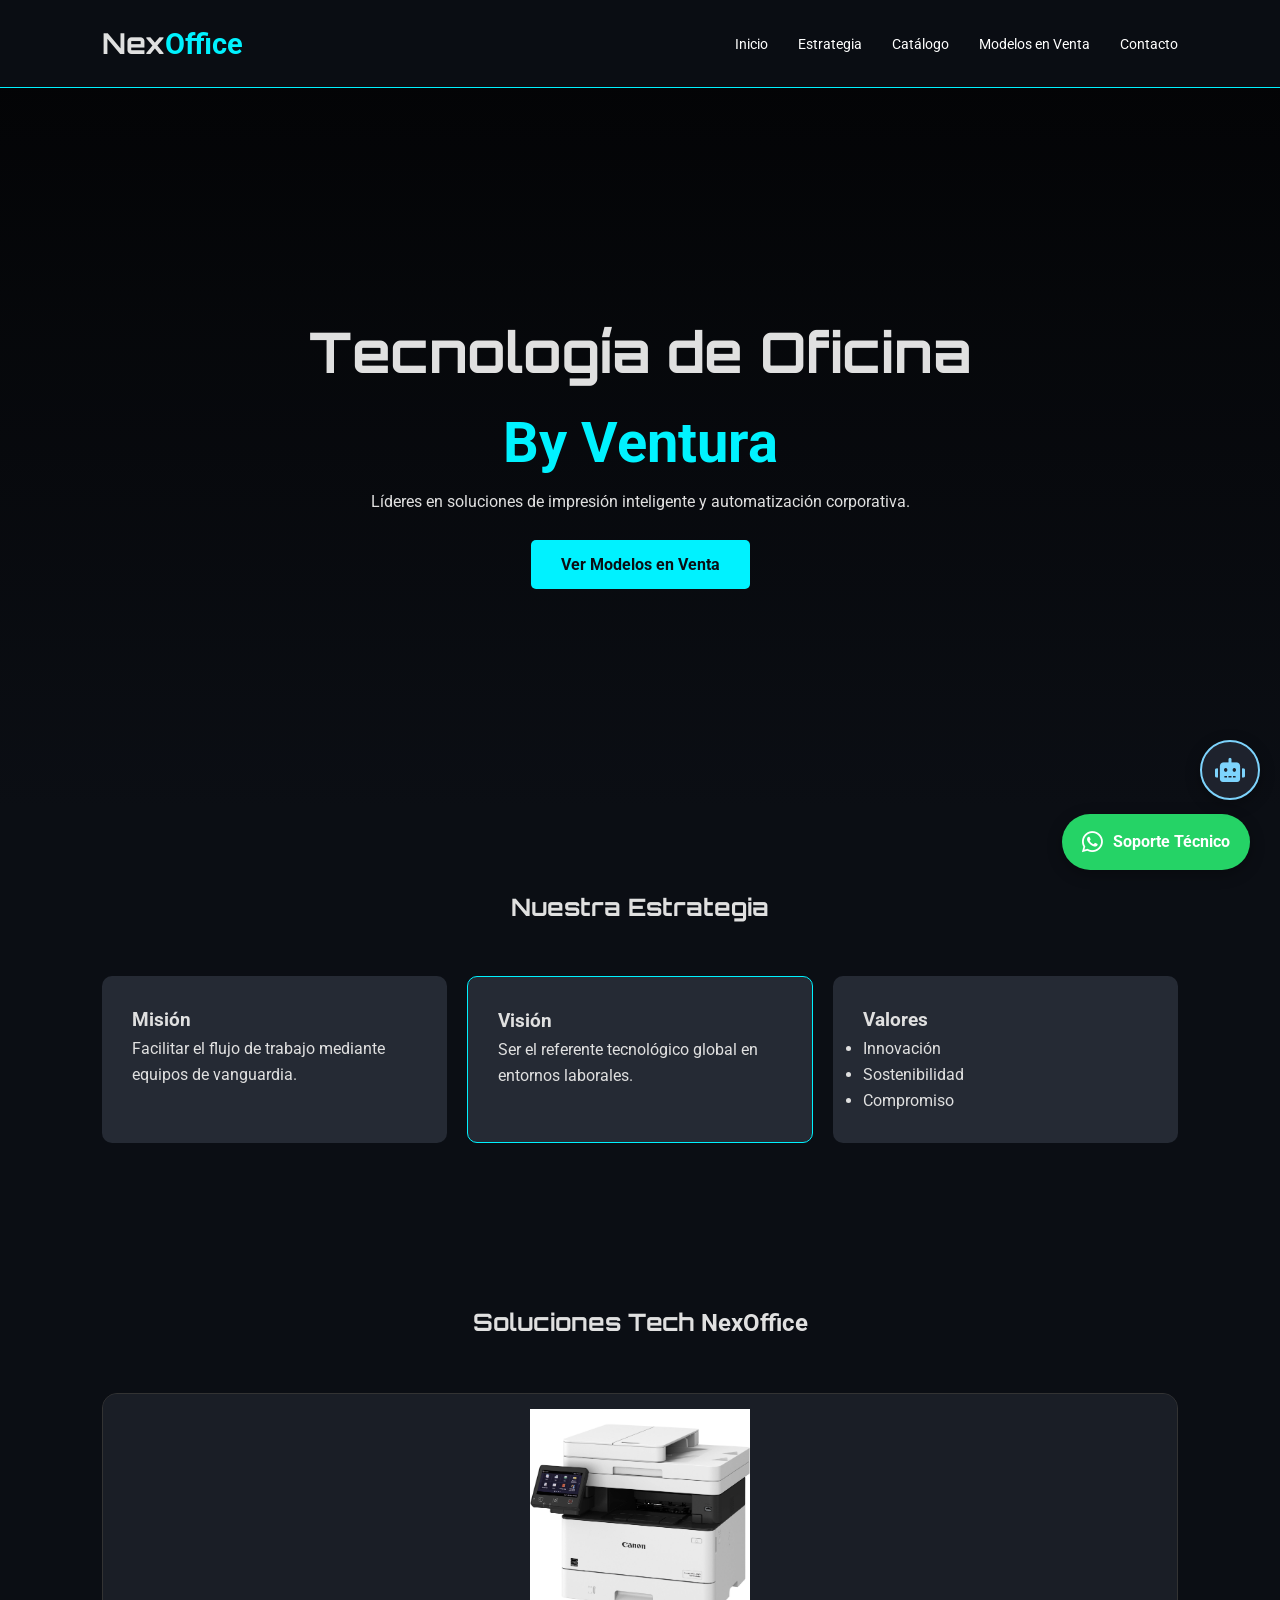
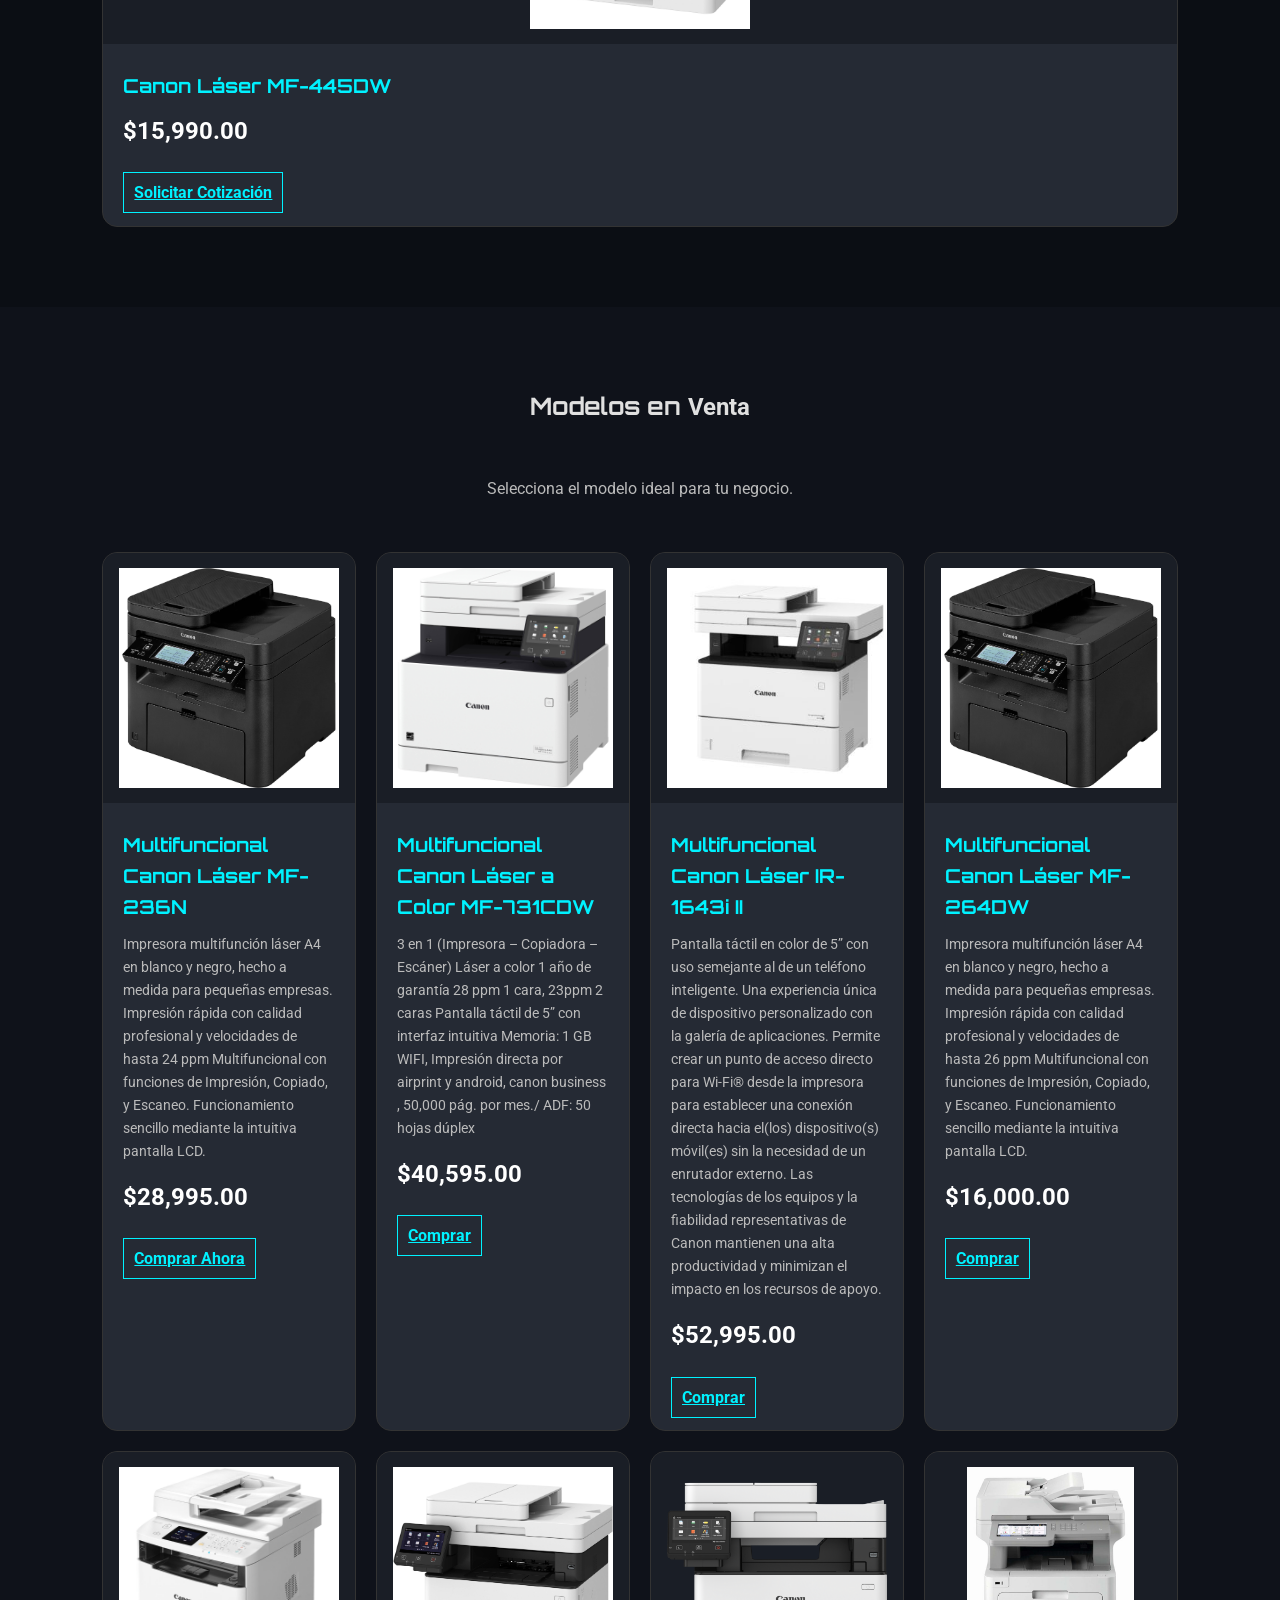
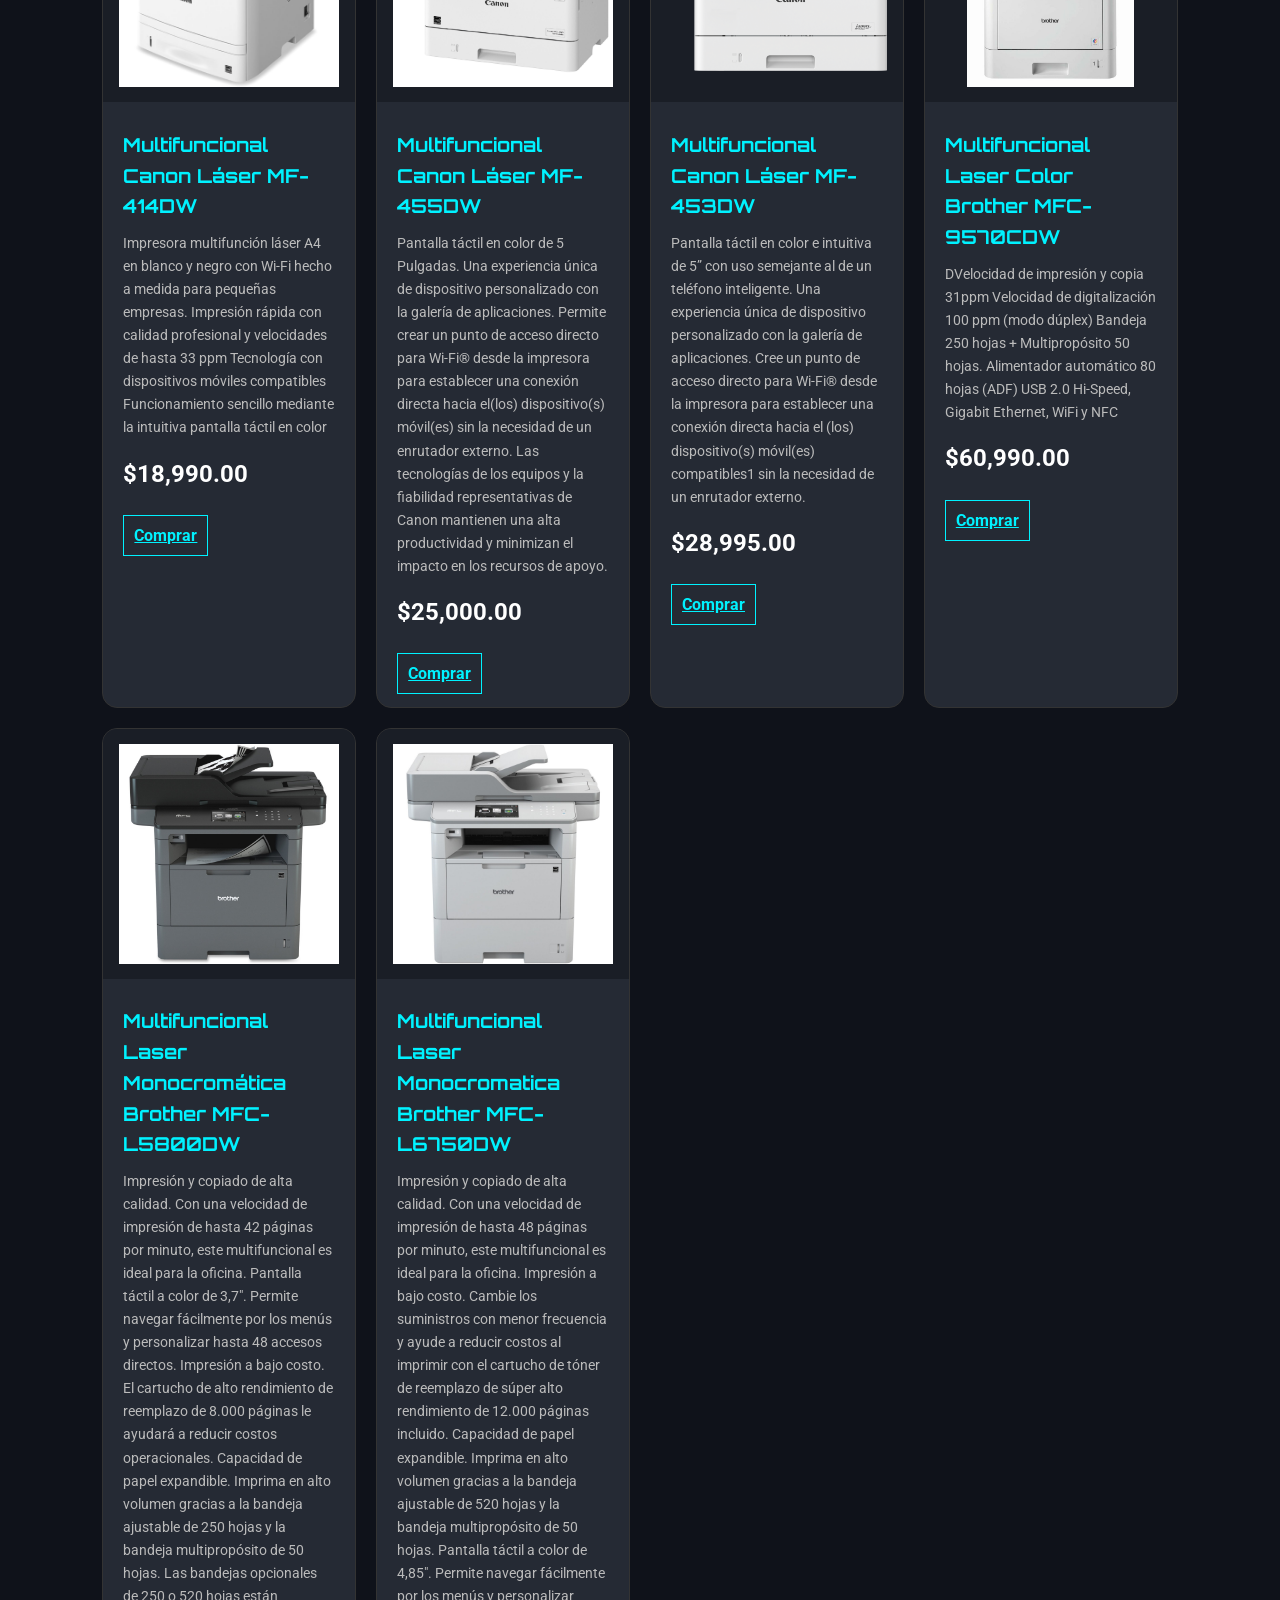
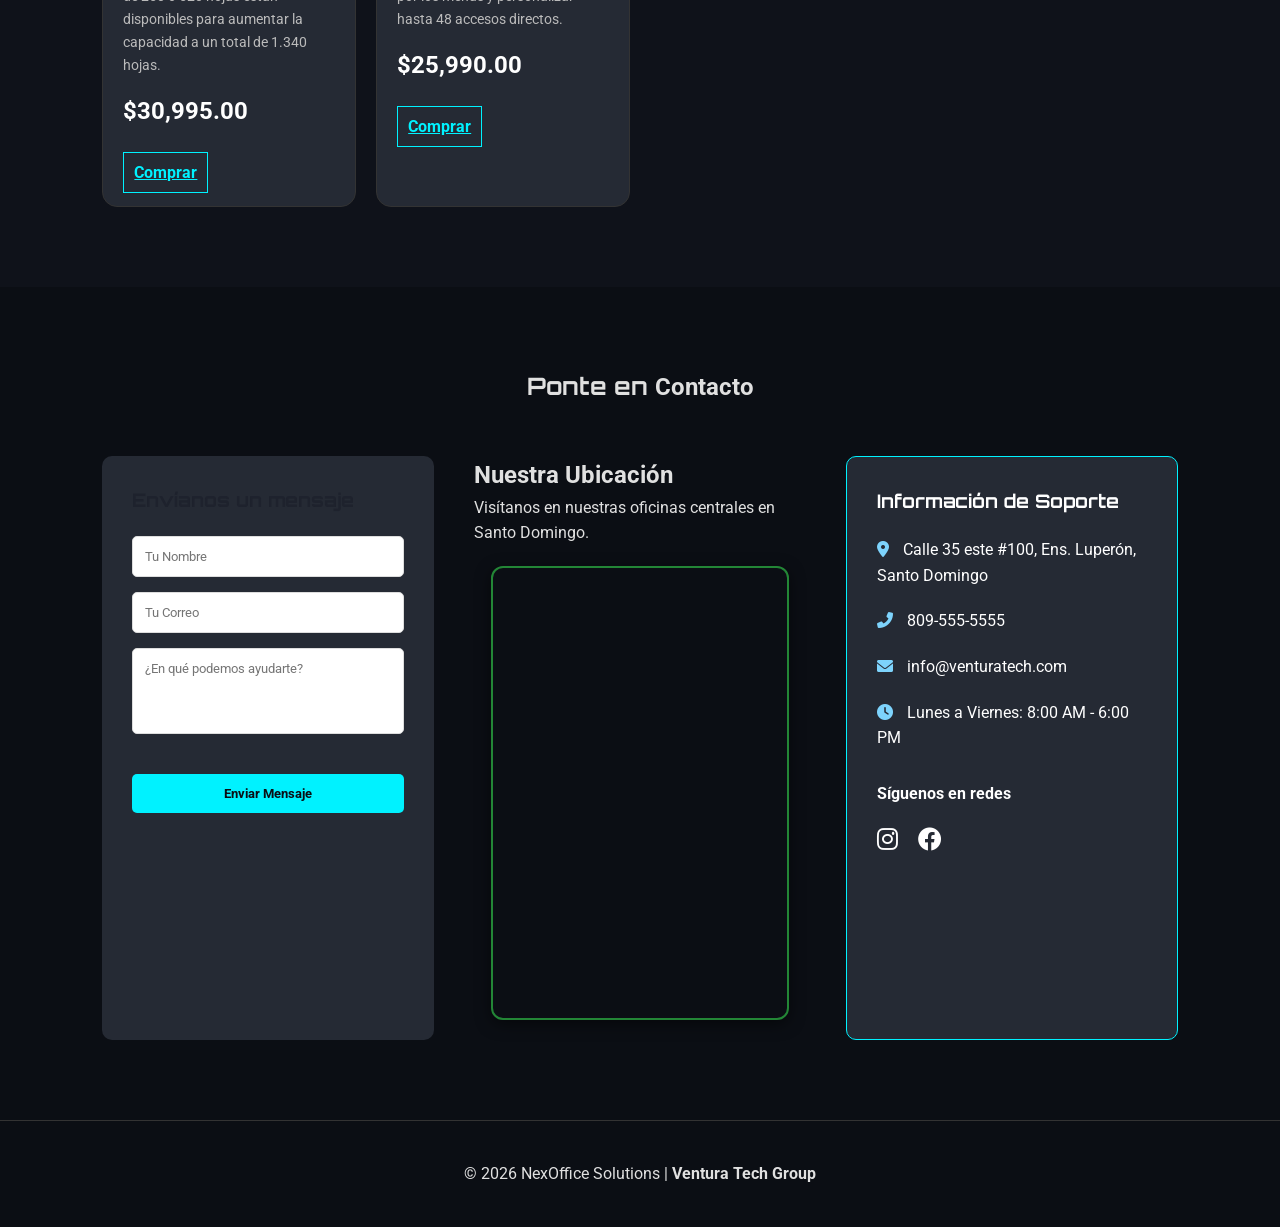
<file: index.html>
<!DOCTYPE html>
<html lang="es">
<head>
    <meta charset="UTF-8">
    <meta name="viewport" content="width=device-width, initial-scale=1.0">
    <title>NexOffice Solutions | Ventura Tech Group</title>
    <link rel="stylesheet" href="style.css">
    <link href="https://fonts.googleapis.com/css2?family=Orbitron:wght@400;700&family=Roboto:wght@300;400;700&display=swap" rel="stylesheet">
    <link rel="stylesheet" href="https://cdnjs.cloudflare.com/ajax/libs/font-awesome/6.0.0/css/all.min.css">

</head>
<body>

    <a href="https://wa.me/18290000000?text=Hola,%20necesito%20mantenimiento%20para%20mi%20impresora%20Canon" class="whatsapp-float" target="_blank">
        <i class="fab fa-whatsapp"></i> 
        <span>Soporte Técnico</span>
    </a>

    <nav class="navbar">
        <div class="logo">Nex<span>Office</span></div>
        <ul class="menu">
            <li><a href="#inicio">Inicio</a></li>
            <li><a href="#estrategia">Estrategia</a></li>
            <li><a href="#productos">Catálogo</a></li>
            <li><a href="#ventas">Modelos en Venta</a></li> <li><a href="#contacto" class="btn-nav">Contacto</a></li>
        </ul>
    </nav>

    <section id="inicio" class="hero">
        <div class="hero-text">
            <h1>Tecnología de Oficina <br><span>By Ventura</span></h1>
            <p>Líderes en soluciones de impresión inteligente y automatización corporativa.</p>
            <a href="#ventas" class="btn-main">Ver Modelos en Venta</a>
        </div>
    </section>

    <section id="estrategia" class="container">
        <h2 class="section-title">Nuestra Estrategia</h2>
        <div class="grid">
            <div class="card"><h3>Misión</h3><p>Facilitar el flujo de trabajo mediante equipos de vanguardia.</p></div>
            <div class="card highlight"><h3>Visión</h3><p>Ser el referente tecnológico global en entornos laborales.</p></div>
            <div class="card"><h3>Valores</h3><ul><li>Innovación</li><li>Sostenibilidad</li><li>Compromiso</li></ul></div>
        </div>
    </section>

    <section id="productos" class="container">
        <h2 class="section-title">Soluciones Tech <span>NexOffice</span></h2>
        <div class="grid">
            <div class="product-card">
                <img src="img/455dw-pdf.jpg" alt="Canon MF-445DW">
                <div class="product-info">
                    <h3>Canon Láser MF-445DW</h3>
                    <div class="price-row"><span class="price">$15,990.00</span></div>
                    <a href="cotizar.html" class="btn-buy">Solicitar Cotización</a>
                </div>
            </div>
            </div>
    </section>

    <section id="ventas" class="container" style="background: #0f121a;">
        <h2 class="section-title">Modelos en <span>Venta</span></h2>
        <p style="text-align: center; color: #bbb; margin-bottom: 50px;">Selecciona el modelo ideal para tu negocio.</p>
        
        <div class="grid">
            <div class="product-card">
                <img src="img/canon_1418c036aa_imageclass_mf236n_all_in_one_monochrome_1282580 (1).jpg" alt="Modelo 1"> <div class="product-info">
                    <h3>Multifuncional Canon Láser MF-236N</h3> <p>Impresora multifunción láser A4 en blanco y negro, hecho a medida para pequeñas empresas.
Impresión rápida con calidad profesional y velocidades de hasta 24 ppm
Multifuncional con funciones de Impresión, Copiado, y Escaneo.
Funcionamiento sencillo mediante la intuitiva pantalla LCD.</p>
                    <div class="price-row"><span class="price">$28,995.00</span></div>
                    <a href="https://wa.me/18091234567" class="btn-buy">Comprar Ahora</a>
                </div>
            </div>

            <div class="product-card"><img src="img/canon 731-cdw-pdf.png" alt="M2"><div class="product-info"><h3> Multifuncional Canon Láser a Color MF-731CDW </h3><p>3 en 1 (Impresora – Copiadora –Escáner)
Láser a color
1 año de garantía
28 ppm 1 cara, 23ppm 2 caras
Pantalla táctil de 5” con interfaz intuitiva
Memoria: 1 GB
WIFI, Impresión directa por airprint y android, canon business ,
50,000 pág. por mes./ ADF: 50 hojas dúplex </p><div class="price-row"><span class="price">$40,595.00</span></div><a href="https://wa.me/18091234567" class="btn-buy">Comprar</a></div></div>
            <div class="product-card"><img src="img/imagerunner-1643-i-1643-if-presupuesto-105-300x300.jpg" alt="M3"><div class="product-info"><h3>Multifuncional Canon Láser IR-1643i II</h3><p>Pantalla táctil en color de 5” con uso semejante al de un teléfono inteligente.
Una experiencia única de dispositivo personalizado con la galería de aplicaciones.
Permite crear un punto de acceso directo para Wi-Fi® desde la impresora para establecer una conexión directa hacia el(los) dispositivo(s) móvil(es) sin la necesidad de un enrutador externo.
Las tecnologías de los equipos y la fiabilidad representativas de Canon mantienen una alta productividad y minimizan el impacto en los recursos de apoyo.</p><div class="price-row"><span class="price">$52,995.00</span></div><a href="https://wa.me/18091234567" class="btn-buy">Comprar</a></div></div>
            <div class="product-card"><img src="img/canon_1418c036aa_imageclass_mf236n_all_in_one_monochrome_1282580.jpg" alt="M4"><div class="product-info"><h3>Multifuncional Canon Láser MF-264DW</h3><p>Impresora multifunción láser A4 en blanco y negro, hecho a medida para pequeñas empresas.
Impresión rápida con calidad profesional y velocidades de hasta 26 ppm
Multifuncional con funciones de Impresión, Copiado, y Escaneo.
Funcionamiento sencillo mediante la intuitiva pantalla LCD.</p><div class="price-row"><span class="price">$16,000.00</span></div><a href="https://wa.me/18091234567" class="btn-buy">Comprar</a></div></div>
            <div class="product-card"><img src="img/e01a9bd2_Canon_MF414dw_5.jpg" alt="M5"><div class="product-info"><h3>Multifuncional Canon Láser MF-414DW</h3><p>Impresora multifunción láser A4 en blanco y negro con Wi-Fi hecho a medida para pequeñas empresas.
Impresión rápida con calidad profesional y velocidades de hasta 33 ppm
Tecnología con dispositivos móviles compatibles
Funcionamiento sencillo mediante la intuitiva pantalla táctil en color</p><div class="price-row"><span class="price">$18,990.00</span></div><a href="https://wa.me/18091234567" class="btn-buy">Comprar</a></div></div>
            <div class="product-card"><img src="img/455dw-pdf.jpg" alt="M6"><div class="product-info"><h3>Multifuncional Canon Láser MF-455DW</h3><p>Pantalla táctil en color de 5 Pulgadas.
Una experiencia única de dispositivo personalizado con la galería de aplicaciones.
Permite crear un punto de acceso directo para Wi-Fi® desde la impresora para establecer una conexión directa hacia el(los) dispositivo(s) móvil(es) sin la necesidad de un enrutador externo.
Las tecnologías de los equipos y la fiabilidad representativas de Canon mantienen una alta productividad y minimizan el impacto en los recursos de apoyo.</p><div class="price-row"><span class="price">$25,000.00</span></div><a href="https://wa.me/18091234567" class="btn-buy">Comprar</a></div></div>
            <div class="product-card"><img src="img/mf453dw-frt_series-product_c260e1df29e74fe89e5f48fe9d9e1aef.png" alt="M7"><div class="product-info"><h3>Multifuncional Canon Láser MF-453DW</h3><p>Pantalla táctil en color e intuitiva de 5” con uso semejante al de un teléfono inteligente.
Una experiencia única de dispositivo personalizado con la galería de aplicaciones.
Cree un punto de acceso directo para Wi-Fi® desde la impresora para establecer una conexión directa hacia el (los) dispositivo(s) móvil(es) compatibles1 sin la necesidad de un enrutador externo.</p><div class="price-row"><span class="price">$28,995.00</span></div><a href="https://wa.me/18091234567" class="btn-buy">Comprar</a></div></div>
            <div class="product-card"><img src="img/9570.jpg" alt="M8"><div class="product-info"><h3>Multifuncional Laser Color Brother MFC-9570CDW</h3><p>DVelocidad de impresión y copia 31ppm
Velocidad de digitalización 100 ppm (modo dúplex)
Bandeja 250 hojas + Multipropósito 50 hojas. Alimentador automático 80 hojas (ADF)
USB 2.0 Hi-Speed, Gigabit Ethernet, WiFi y NFC</p><div class="price-row"><span class="price">$60,990.00</span></div><a href="https://wa.me/18091234567" class="btn-buy">Comprar</a></div></div>
            <div class="product-card"><img src="img/5800.jpg" alt="M9"><div class="product-info"><h3>Multifuncional Laser Monocromática Brother MFC-L5800DW</h3><p>Impresión y copiado de alta calidad. Con una velocidad de impresión de hasta 42 páginas por minuto, este multifuncional es ideal para la oficina.
Pantalla táctil a color de 3,7″. Permite navegar fácilmente por los menús y personalizar hasta 48 accesos directos.
Impresión a bajo costo. El cartucho de alto rendimiento de reemplazo de 8.000 páginas le ayudará a reducir costos operacionales.
Capacidad de papel expandible. Imprima en alto volumen gracias a la bandeja ajustable de 250 hojas y la bandeja multipropósito de 50 hojas. Las bandejas opcionales de 250 o 520 hojas están disponibles para aumentar la capacidad a un total de 1.340 hojas.</p><div class="price-row"><span class="price">$30,995.00</span></div><a href="https://wa.me/18091234567" class="btn-buy">Comprar</a></div></div>
            <div class="product-card"><img src="img/6750 brother.jpg" alt="M10"><div class="product-info"><h3>Multifuncional Laser Monocromatica Brother MFC-L6750DW</h3><p>Impresión y copiado de alta calidad. Con una velocidad de impresión de hasta 48 páginas por minuto, este multifuncional es ideal para la oficina.
Impresión a bajo costo. Cambie los suministros con menor frecuencia y ayude a reducir costos al imprimir con el cartucho de tóner de reemplazo de súper alto rendimiento de 12.000 páginas incluido.
Capacidad de papel expandible. Imprima en alto volumen gracias a la bandeja ajustable de 520 hojas y la bandeja multipropósito de 50 hojas.
Pantalla táctil a color de 4,85″. Permite navegar fácilmente por los menús y personalizar hasta 48 accesos directos.</p><div class="price-row"><span class="price">$25,990.00</span></div><a href="https://wa.me/18091234567" class="btn-buy">Comprar</a></div></div>
        </div>
    </section>
<section id="contacto" class="container" style="padding-top: 80px; padding-bottom: 80px;">
        <h2 class="section-title">Ponte en <span>Contacto</span></h2>
        <div class="grid" style="grid-template-columns: repeat(auto-fit, minmax(300px, 1fr)); gap: 40px;">
            
            <div class="card" style="text-align: left; padding: 30px;">
                <h3>Envíanos un mensaje</h3>
                <form action="#" style="display: flex; flex-direction: column; gap: 15px; margin-top: 20px;">
                    <input type="text" placeholder="Tu Nombre" style="padding: 12px; border-radius: 5px; border: 1px solid #ddd; outline: none;">
                    <input type="email" placeholder="Tu Correo" style="padding: 12px; border-radius: 5px; border: 1px solid #ddd; outline: none;">
                    <textarea placeholder="¿En qué podemos ayudarte?" rows="4" style="padding: 12px; border-radius: 5px; border: 1px solid #ddd; outline: none; resize: none;"></textarea>
                    <button type="submit" class="btn-main" style="border: none; cursor: pointer; width: 100%;">Enviar Mensaje</button>
                </form>
            </div>
<section id="contacto">
    <h2>Nuestra Ubicación</h2>
    <p>Visítanos en nuestras oficinas centrales en Santo Domingo.</p>
    
    <div class="mapa-contenedor">
        <iframe 
            src="https://www.google.com/maps/embed?pb=!1m18!1m12!1m3!1d3784.123456789!2d-69.9312345!3d18.4812345!2m3!1f0!2f0!3f0!3m2!1i1024!2i768!4f13.1!3m3!1m2!1s0x0%3A0x0!2zMTjCsDI4JzUyLjQiTiA2OcKwNTUnNTIuNCJX!5e0!3m2!1ses!2sdo!4v1618160000000!5m2!1ses!2sdo" 
            width="100%" 
            height="450" 
            style="border:0;" 
            allowfullscreen="" 
            loading="lazy">
        </iframe>
    </div>
</section>
            <div class="card highlight" style="text-align: left; padding: 30px;">
                <h3>Información de Soporte</h3>
                <div style="margin-top: 20px; display: flex; flex-direction: column; gap: 20px;">
                    <p><i class="fas fa-map-marker-alt" style="color: #7dd3fc; margin-right: 10px;"></i> Calle 35 este #100, Ens. Luperón, Santo Domingo</p>
                    <p><i class="fas fa-phone-alt" style="color: #7dd3fc; margin-right: 10px;"></i> 809-555-5555</p>
                    <p><i class="fas fa-envelope" style="color: #7dd3fc; margin-right: 10px;"></i> info@venturatech.com</p>
                    <p><i class="fas fa-clock" style="color: #7dd3fc; margin-right: 10px;"></i> Lunes a Viernes: 8:00 AM - 6:00 PM</p>
                </div>

                <div style="margin-top: 30px;">
                    <h4>Síguenos en redes</h4>
                    <div style="display: flex; gap: 20px; margin-top: 15px; font-size: 24px;">
                        <a href="https://www.instagram.com/" style="color: white;"><i class="fab fa-instagram"></i></a>
                        <a href="https://web.facebook.com/" style="color: white;"><i class="fab fa-facebook"></i></a>
                    </div>
                </div>
            </div>

        </div>
    </section>
    


    <footer>
        <p>&copy; 2026 NexOffice Solutions | <strong>Ventura Tech Group</strong></p>
    </footer>
 <div id="bot-container">
        <div id="bot-button" onclick="toggleBot()">
            <i class="fas fa-robot"></i>
        </div>
        <div id="bot-window">
            <div id="bot-header">
                <span>Ventura Bot</span>
                <span style="cursor:pointer" onclick="toggleBot()">—</span>
            </div>
            <div id="bot-messages"></div>
            <div class="bot-options" id="bot-options"></div>
            <div id="bot-input-area">
                <input type="text" id="bot-input" placeholder="Escribe tu mensaje...">
                <button id="bot-send" onclick="handleInput()">➤</button>
            </div>
        </div>
    </div>

   

    <script>
        const msgContainer = document.getElementById('bot-messages');
        const optContainer = document.getElementById('bot-options');
        const botInput = document.getElementById('bot-input');

        function toggleBot() {
            const win = document.getElementById('bot-window');
            win.style.display = (win.style.display === 'flex') ? 'none' : 'flex';
            if(msgContainer.innerHTML === "") startConversation();
        }

        function addMsg(text, type) {
            const div = document.createElement('div');
            div.className = type === 'bot' ? 'm-bot' : 'm-user';
            div.innerHTML = text;
            msgContainer.appendChild(div);
            msgContainer.scrollTop = msgContainer.scrollHeight;
        }

        function showOpts(options) {
            optContainer.innerHTML = "";
            options.forEach(opt => {
                const btn = document.createElement('button');
                btn.className = 'opt-btn';
                btn.innerText = opt.label;
                btn.onclick = () => processAction(opt.action, opt.label);
                optContainer.appendChild(btn);
            });
        }

        function startConversation() {
            addMsg("¡Hola! Bienvenido a <b>Ventura Tech Group</b>. Soy tu asistente de soporte.", "bot");
            addMsg("¿En qué puedo ayudarte hoy?", "bot");
            showOpts([
                {label: "💰 Precios", action: "precios"},
                {label: "🔧 Soporte Técnico", action: "soporte"},
                {label: "📜 Garantía", action: "garantia"}
            ]);
        }

        function processAction(action, label) {
            addMsg(label, "user");
            setTimeout(() => {
                if(action === "precios") {
                    addMsg("Nuestros equipos Canon inician desde los <b>RD$ 15,990</b>.", "bot");
                    addMsg("¿Deseas ver el catálogo o hablar con ventas?", "bot");
                    showOpts([{label: "Ver Catálogo", action: "ventas"}, {label: "Ventas WhatsApp", action: "wa"}, {label: "Inicio", action: "inicio"}]);
                } else if(action === "soporte") {
                    addMsg("Entendido. ¿Tu equipo presenta un error de código o necesita limpieza?", "bot");
                    showOpts([{label: "Error de Código", action: "wa"}, {label: "Mantenimiento (RD$2,500)", action: "mant"}, {label: "Inicio", action: "inicio"}]);
                } else if(action === "garantia") {
                    addMsg("Los equipos NexOffice cuentan con 1 año de garantía en piezas y servicios.", "bot");
                    showOpts([{label: "Hablar con representante", action: "wa"}, {label: "Inicio", action: "inicio"}]);
                } else if(action === "inicio") {
                    startConversation();
                } else if(action === "wa") {
                    addMsg("Te estoy conectando con un representante... Haz clic en el botón verde de WhatsApp.", "bot");
                } else {
                    addMsg("Mantenimiento preventivo agendado. Un técnico pasará por su oficina.", "bot");
                    showOpts([{label: "Volver", action: "inicio"}]);
                }
            }, 700);
        }

        function handleInput() {
            const val = botInput.value.trim().toLowerCase();
            if(!val) return;
            addMsg(botInput.value, "user");
            botInput.value = "";
            
            setTimeout(() => {
                if(val.includes("hola")) addMsg("¡Hola! ¿Cómo podemos ayudarte hoy?", "bot");
                else if(val.includes("precio")) processAction("precios", "Precios");
                else addMsg("No estoy seguro, pero puedes elegir una opción abajo:", "bot");
                showOpts([{label: "Menu Principal", action: "inicio"}]);
            }, 700);
        }

        botInput.addEventListener("keyup", e => { if(e.key === "Enter") handleInput(); });
    </script>
</body>
</html>
</file>
<file: style.css>
/* Variables de color Tech */
:root {
    --dark: #0b0e14;
    --accent: #00f2ff;
    --text-light: #e0e0e0;
    --gray: #252a34;
}

* {
    margin: 0;
    padding: 0;
    box-sizing: border-box;
    font-family: 'Roboto', sans-serif;
}

body {
    background-color: var(--dark);
    color: var(--text-light);
    line-height: 1.6;
}

/* Navegación */
.navbar {
    display: flex;
    justify-content: space-between;
    padding: 20px 8%;
    background: rgba(11, 14, 20, 0.95);
    position: sticky;
    top: 0;
    border-bottom: 1px solid var(--accent);
}

.logo {
    font-family: 'Orbitron', sans-serif;
    font-size: 1.8rem;
    font-weight: bold;
}

.logo span { color: var(--accent); }

.menu { display: flex; list-style: none; align-items: center; }

.menu li a {
    color: white;
    text-decoration: none;
    margin-left: 30px;
    font-size: 0.9rem;
    transition: 0.3s;
}

.menu li a:hover { color: var(--accent); }

/* Hero Section */
.hero {
    height: 80vh;
    display: flex;
    align-items: center;
    justify-content: center;
    text-align: center;
    background: linear-gradient(to bottom, rgba(0,0,0,0.7), var(--dark)),
                url('https://images.unsplash.com/photo-1497215728101-856f4ea42174?auto=format&fit=crop&w=1350&q=80');
    background-size: cover;
}

.hero h1 { font-family: 'Orbitron', sans-serif; font-size: 3.5rem; }
.hero h1 span { color: var(--accent); }

.btn-main {
    display: inline-block;
    padding: 12px 30px;
    background: var(--accent);
    color: var(--dark);
    text-decoration: none;
    font-weight: bold;
    border-radius: 5px;
    margin-top: 25px;
}

/* Estrategia Grid */
.container { padding: 80px 8%; }
.section-title { text-align: center; margin-bottom: 50px; font-family: 'Orbitron'; }

.grid {
    display: grid;
    grid-template-columns: repeat(auto-fit, minmax(250px, 1fr));
    gap: 20px;
}

.card {
    background: var(--gray);
    padding: 30px;
    border-radius: 10px;
    transition: 0.4s;
}

.card.highlight { border: 1px solid var(--accent); }

footer { text-align: center; padding: 40px; border-top: 1px solid #333; }

/* Scroll Suave para que al hacer clic no salte de golpe */
html {
    scroll-behavior: smooth;
}

/* Diseño de las Tarjetas de Producto */
.product-card {
    background: var(--gray);
    border-radius: 15px;
    overflow: hidden;
    transition: 0.3s ease;
    position: relative;
    border: 1px solid #333;
}

.product-card:hover {
    transform: scale(1.03);
    border-color: var(--accent);
}

.product-card img {
    width: 100%;
    height: 250px;
    object-fit: contain; /* Muestra la imagen entera, puede dejar espacios vacíos a los lados */
    background-color: #1a1e26; /* Color de fondo para rellenar los espacios vacíos */
    padding: 15px;      /* Un poco de aire para que no pegue a los bordes */
}

.product-info {
    padding: 20px;
    text-align: left;
}

.product-info h3 {
    font-family: 'Orbitron', sans-serif;
    font-size: 1.2rem;
    color: var(--accent);
    margin-bottom: 10px;
}

.product-info p {
    font-size: 0.9rem;
    color: #bbb;
    margin-bottom: 15px;
}

.price {
    display: block;
    font-size: 1.5rem;
    font-weight: bold;
    color: white;
    margin-bottom: 15px;
}

.btn-buy {
    width: 100%;
    padding: 10px;
    background: transparent;
    border: 1px solid var(--accent);
    color: var(--accent);
    cursor: pointer;
    font-weight: bold;
    transition: 0.3s;
}

.btn-buy:hover {
    background: var(--accent);
    color: var(--dark);
}

.badge {
    position: absolute;
    top: 10px;
    right: 10px;
    background: red;
    color: white;
    padding: 5px 10px;
    font-size: 0.7rem;
    font-weight: bold;
    border-radius: 5px;
}
/* Ajustes para el Catálogo Modernizado */
.price-row {
    display: flex;
    justify-content: space-between;
    align-items: center;
    margin-bottom: 15px;
}

.status {
    font-size: 0.8rem;
    font-weight: bold;
    padding: 3px 8px;
    border-radius: 20px;
    background: rgba(255,255,255,0.1);
}

.text-success { color: #2ecc71; }
.text-warning { color: #f1c40f; }

.badge-new { background: #3498db !important; }

.highlight-card { border: 2px solid var(--accent) !important; }

/* Estilo del botón flotante */
.whatsapp-float {
    position: fixed;
    bottom: 30px;
    right: 30px;
    background-color: #25d366; /* Color verde oficial de WhatsApp */
    color: white;
    padding: 15px 20px;
    border-radius: 50px;
    text-decoration: none;
    font-family: 'Roboto', sans-serif;
    font-weight: bold;
    display: flex;
    align-items: center;
    gap: 10px;
    box-shadow: 0 4px 15px rgba(0,0,0,0.3);
    z-index: 1000;
    transition: all 0.3s ease;
}

.whatsapp-float:hover {
    background-color: #128c7e;
    transform: scale(1.1); /* Efecto de crecimiento al pasar el mouse */
    box-shadow: 0 6px 20px rgba(0,0,0,0.5);
}

.whatsapp-float i {
    font-size: 24px;
}
/* Botón para abrir el chat */
.chat-trigger {
    position: fixed;
    bottom: 100px; /* Encima del botón de WhatsApp */
    right: 30px;
    background: var(--accent);
    color: var(--dark);
    border: none;
    padding: 12px 20px;
    border-radius: 50px;
    font-weight: bold;
    cursor: pointer;
    z-index: 999;
}

/* Ventana de Chat */
.chat-container {
    position: fixed;
    bottom: 160px;
    right: 30px;
    width: 300px;
    background: #1a1e26;
    border: 1px solid var(--accent);
    border-radius: 15px;
    display: none; /* Oculto por defecto */
    flex-direction: column;
    z-index: 1001;
    box-shadow: 0 10px 25px rgba(0,0,0,0.5);
}

.chat-header { background: var(--accent); color: #000; padding: 10px; display: flex; justify-content: space-between; border-radius: 15px 15px 0 0; }
.chat-body { height: 250px; padding: 15px; overflow-y: auto; color: white; font-size: 0.9rem; }
.bot-msg { background: #333; padding: 8px; border-radius: 10px; margin-bottom: 10px; }
.chat-footer { display: flex; padding: 10px; border-top: 1px solid #333; }
.chat-footer input { flex: 1; background: #0b0e14; border: none; color: white; padding: 5px; }

/* Burbuja Flotante Circular del Chatbot */
.chat-trigger {
    position: fixed;
    bottom: 120px; /* Separación del botón de WhatsApp */
    right: 30px;
    width: 60px; /* Tamaño del círculo */
    height: 60px; /* Tamaño del círculo */
    background-color: #00f2ff; /* Cian Neón */
    color: #0b0e14; /* Color oscuro para el icono */
    border: none;
    border-radius: 50%; /* Esto crea el círculo perfecto */
    font-size: 24px; /* Tamaño del icono */
    cursor: pointer;
    box-shadow: 0 4px 15px rgba(0, 242, 255, 0.4); /* Sombra de color neón */
    z-index: 1000;
    display: flex;
    align-items: center;
    justify-content: center;
    transition: all 0.3s ease;
    animation: pulsoNeon 2s infinite; /* Activamos la animación */
}

/* Efecto al pasar el mouse */
.chat-trigger:hover {
    background-color: #00b8c4;
    transform: scale(1.1) rotate(5deg); /* Crece un poco y rota sutilmente */
    box-shadow: 0 6px 20px rgba(0, 242, 255, 0.6);
}

/* Animación de Pulso Sutil */
@keyframes pulsoNeon {
    0% {
        box-shadow: 0 0 0 0 rgba(0, 242, 255, 0.7);
    }
    70% {
        box-shadow: 0 0 0 10px rgba(0, 242, 255, 0);
    }
    100% {
        box-shadow: 0 0 0 0 rgba(0, 242, 255, 0);
    }
}
#contacto .card h3 {
        font-family: 'Orbitron', sans-serif;
        color: #1e222d;
        margin-bottom: 10px;
    }
    #contacto .highlight h3, #contacto .highlight p, #contacto .highlight h4 {
        color: white;
    }
    .btn-main:hover {
        background: #7dd3fc;
        color: #1e222d;
        transition: 0.3s;
    }

     /* --- ESTILOS DEL CHATBOT (Ubicado arriba de WhatsApp) --- */
        #bot-container {
            position: fixed;
            bottom: 100px; /* Encima del botón de WhatsApp */
            right: 20px;
            z-index: 1000;
            font-family: 'Roboto', sans-serif;
        }

        #bot-button {
            width: 60px;
            height: 60px;
            background: #1e222d;
            color: #7dd3fc;
            border-radius: 50%;
            display: flex;
            align-items: center;
            justify-content: center;
            font-size: 24px;
            cursor: pointer;
            box-shadow: 0 4px 15px rgba(0,0,0,0.3);
            border: 2px solid #7dd3fc;
            transition: 0.3s;
        }

        #bot-window {
            position: absolute;
            bottom: 70px;
            right: 0;
            width: 320px;
            height: 450px;
            background: white;
            border-radius: 15px;
            box-shadow: 0 10px 25px rgba(0,0,0,0.2);
            display: none;
            flex-direction: column;
            overflow: hidden;
            border: 1px solid #ddd;
        }

        #bot-header {
            background: #1e222d;
            color: #7dd3fc;
            padding: 15px;
            font-family: 'Orbitron', sans-serif;
            font-size: 12px;
            display: flex;
            justify-content: space-between;
        }

        #bot-messages {
            flex: 1;
            padding: 15px;
            overflow-y: auto;
            background: #f4f7f6;
            display: flex;
            flex-direction: column;
            gap: 10px;
        }

        .m-bot, .m-user {
            padding: 10px;
            border-radius: 10px;
            font-size: 13px;
            max-width: 85%;
            line-height: 1.4;
        }

        .m-bot { background: #e2e8f0; color: #1e293b; align-self: flex-start; border-bottom-left-radius: 2px; }
        .m-user { background: #166534; color: white; align-self: flex-end; border-bottom-right-radius: 2px; }

        .bot-options {
            padding: 10px;
            display: flex;
            flex-wrap: wrap;
            gap: 5px;
            background: #f4f7f6;
            border-top: 1px solid #eee;
        }

        .opt-btn {
            background: white;
            border: 1px solid #1e222d;
            padding: 6px 12px;
            border-radius: 20px;
            font-size: 11px;
            cursor: pointer;
            font-weight: bold;
            transition: 0.2s;
        }

        .opt-btn:hover { background: #7dd3fc; border-color: #7dd3fc; }

        #bot-input-area {
            display: flex;
            padding: 10px;
            border-top: 1px solid #ddd;
            background: white;
        }

        #bot-input { flex: 1; border: none; outline: none; font-size: 13px; }
        #bot-send { background: none; border: none; color: #1e222d; cursor: pointer; font-size: 18px; }
        .mapa-contenedor {
    width: 90%;
    max-width: 1000px;
    margin: 20px auto;
    border: 2px solid #238636; /* Color verde de tu marca */
    border-radius: 12px;
    overflow: hidden;
    box-shadow: 0 4px 15px rgba(0,0,0,0.5);
}

iframe {
    display: block;
}
</file>
